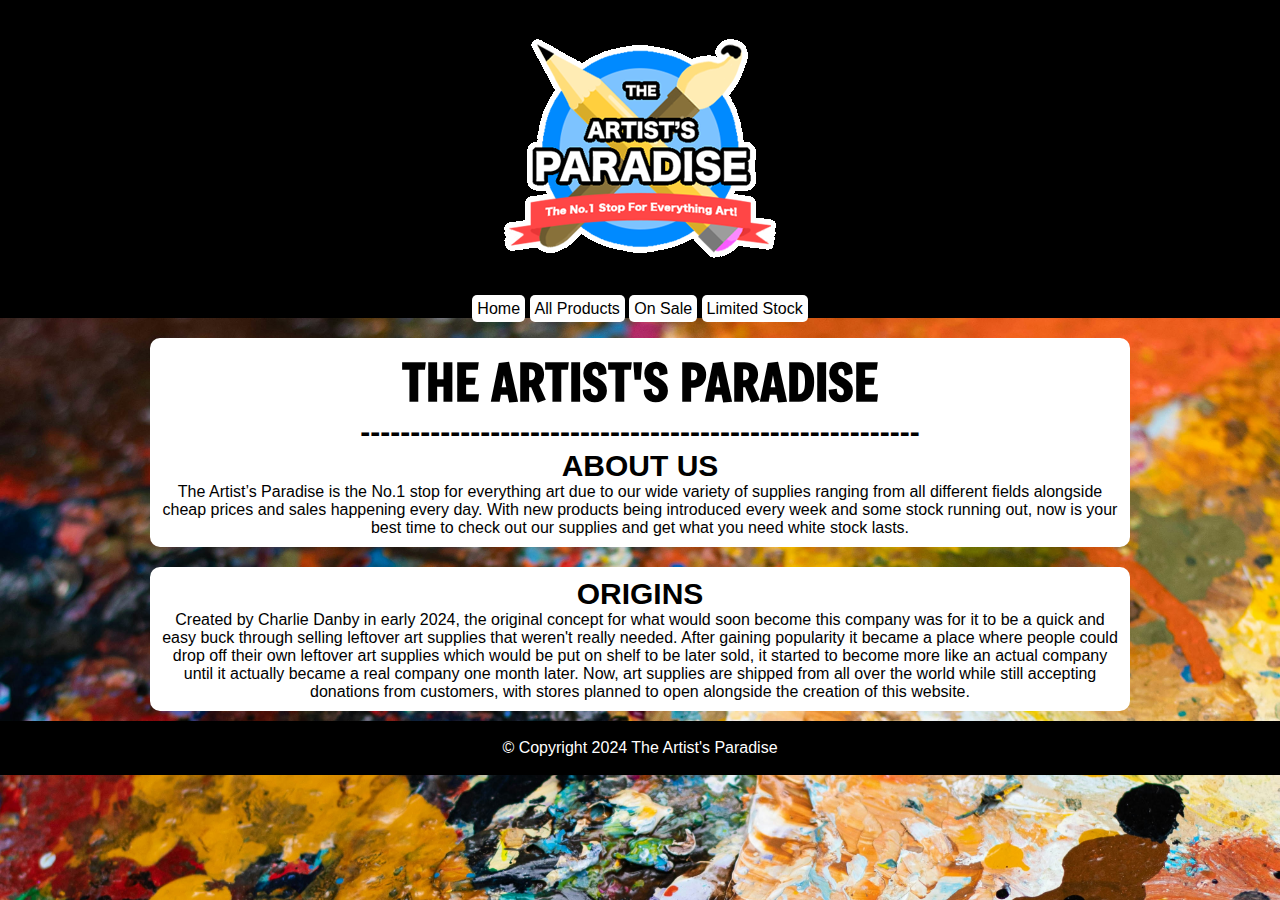
<file: index.html>
<!doctype html>
<html>
	<head>
		<title>The Artist's Paradise</title>
		<link href="style.css" rel="stylesheet" type="text/css">
		<meta name="viewport" content="width=device-width, intial-scale=1">
		<link rel="preconnect" href="https://fonts.googleapis.com">
		<link rel="preconnect" href="https://fonts.gstatic.com" crossorigin>
		<link href="https://fonts.googleapis.com/css2?family=Freeman&display=swap" rel="stylesheet">
	</head>
	
	<body>
		<header>
			<img src="VET.Logo.TheArtist'sParadise.WebsiteDesign.png" alt="Logo">
			<nav>
				<ul>
					<li>
						<a href="index.html">Home</a>
					</li>
					<li>
						<a href="AllProducts.html">All Products</a>
					</li>
					<li>
						<a href="OnSale.html">On Sale</a>
					</li>
					<li>
						<a href="LimitedStock.html">Limited Stock</a>
					</li>
				</ul>
			</nav>
		</header>
		
		<main>
			<article class="item">
				<!--main content goes here-->
				<h1>THE ARTIST'S PARADISE</h1>
				<h2>--------------------------------------------------------</h2>
				<h2>ABOUT US</h2>
				<p>The Artist’s Paradise is the No.1 stop for everything art due to our wide variety of supplies ranging from all different fields alongside cheap prices and sales happening every day. With new products being introduced every week and some stock running out, now is your best time to check out our supplies and get what you need white stock lasts. </p>
			</article>
			
			<article class="item">
				<h2>Origins</h2>
				<p>Created by Charlie Danby in early 2024, the original concept for what would soon become this  company was for it to be a quick and easy buck through selling leftover art supplies that weren't really needed. After gaining popularity it became a place where people could drop off their own leftover art supplies which would be put on shelf to be later sold, it started to become more like an actual company until it actually became a real company one month later. Now, art supplies are shipped from all over the world while still accepting donations from customers, with stores planned to open alongside the creation of this website.</p>
			</article>
			<!--main content ends here-->
		</main>
		<footer>
			<p>invisible text</p>
			<p class="Copyright">&copy; Copyright 2024 The Artist's Paradise</p>
			<p>invisible text</p>
		</footer>
	</body>
</html>
</file>
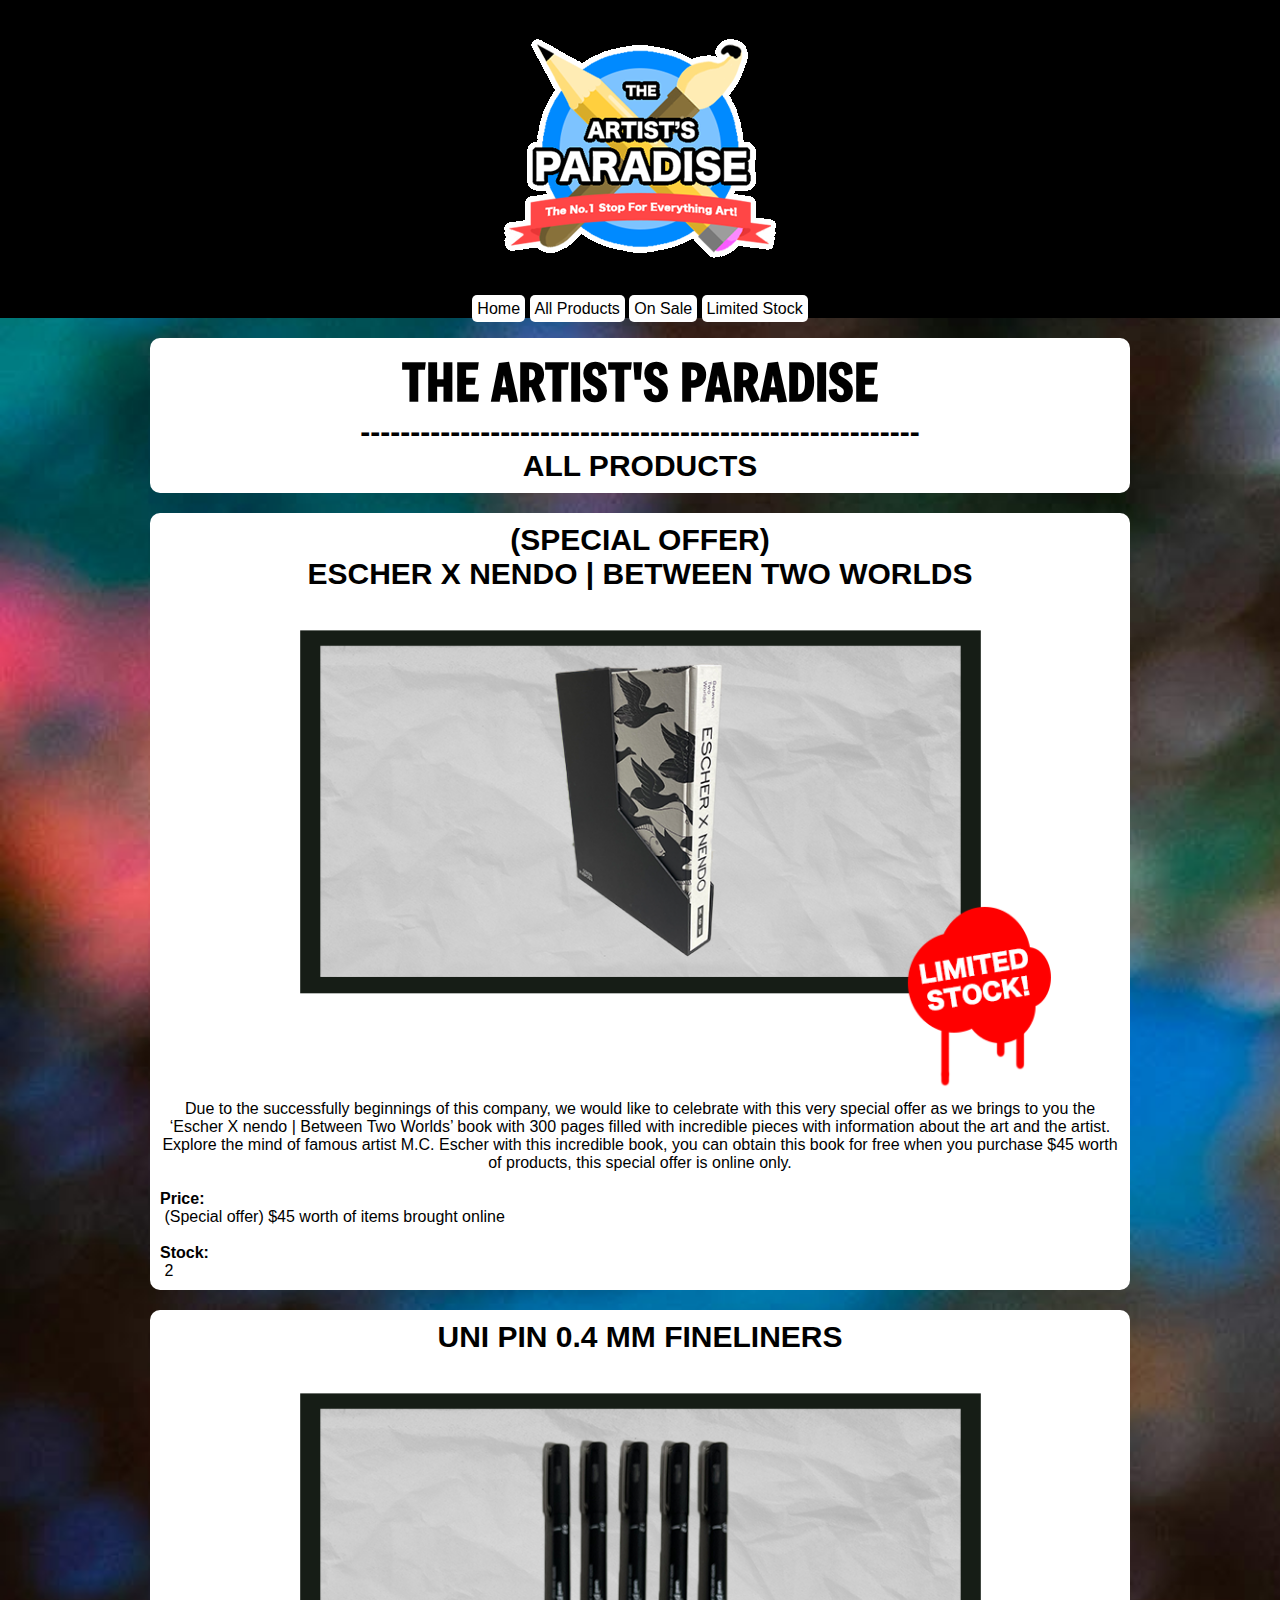
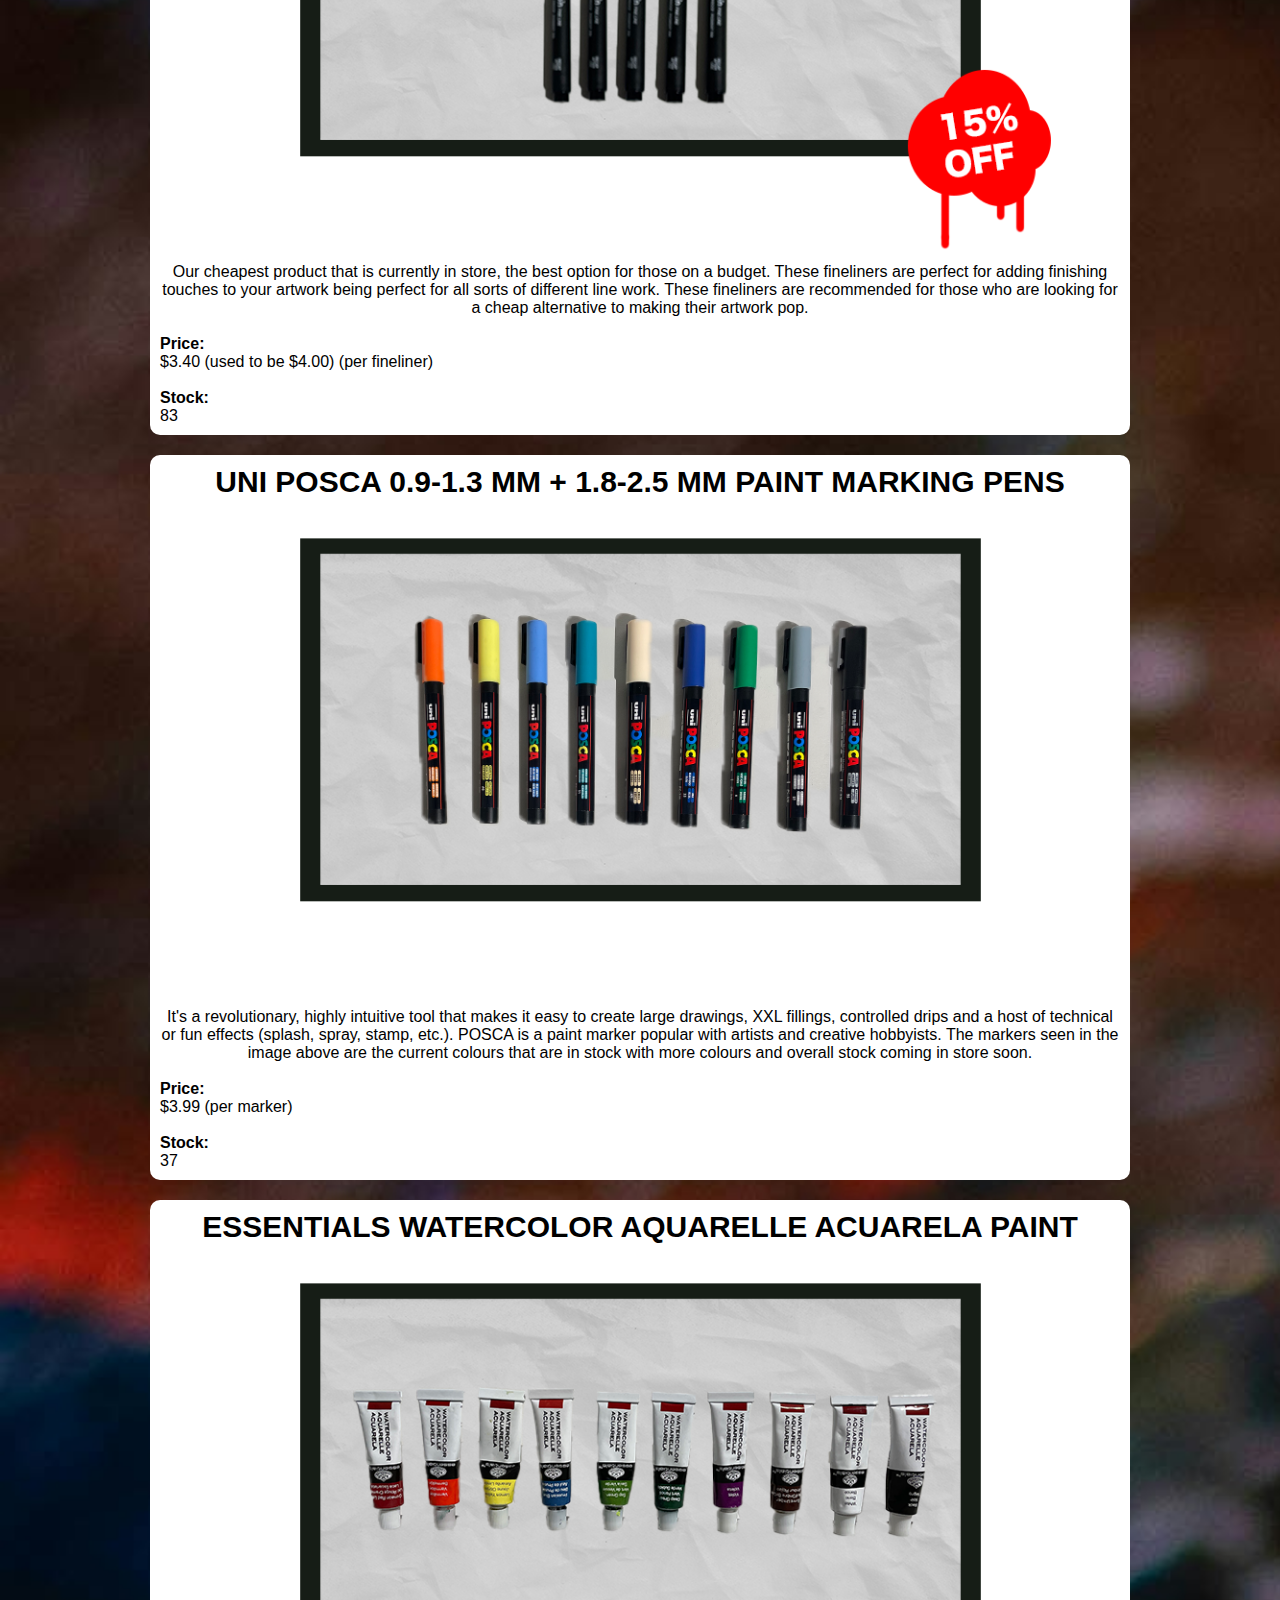
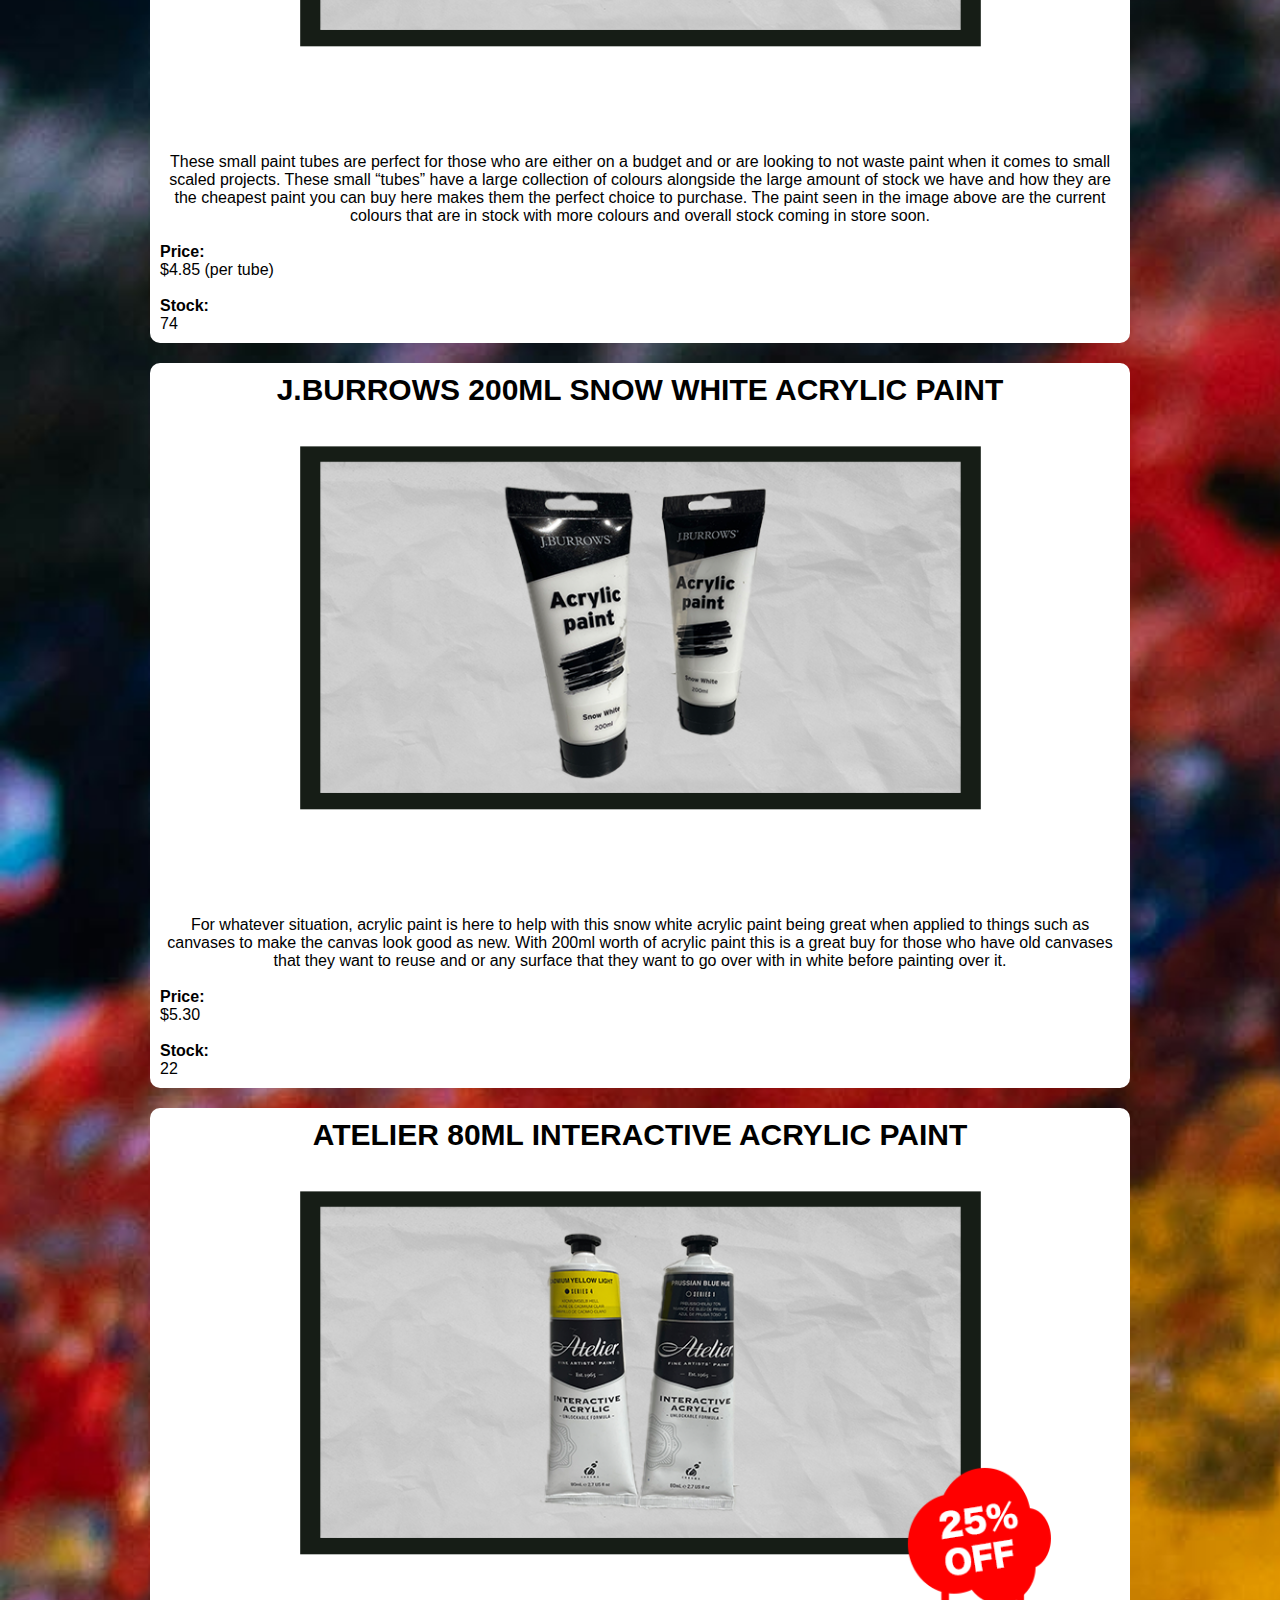
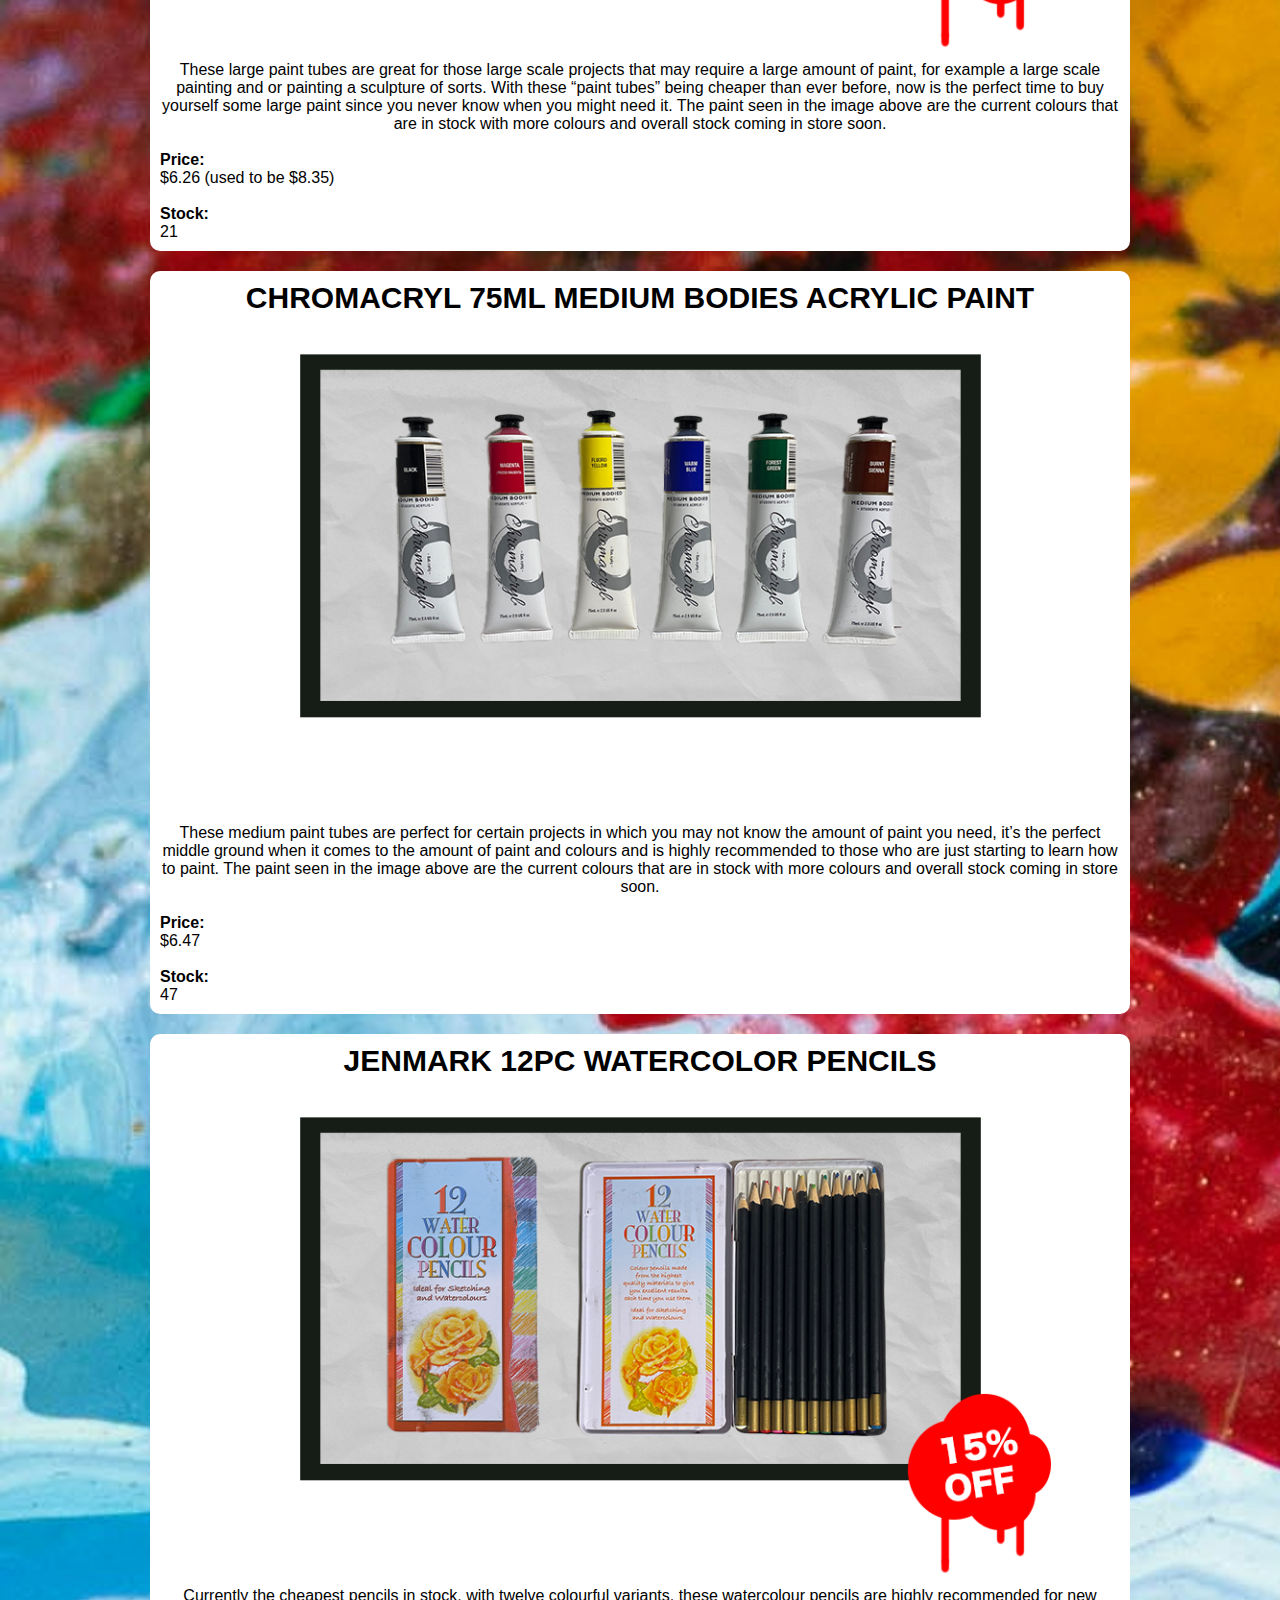
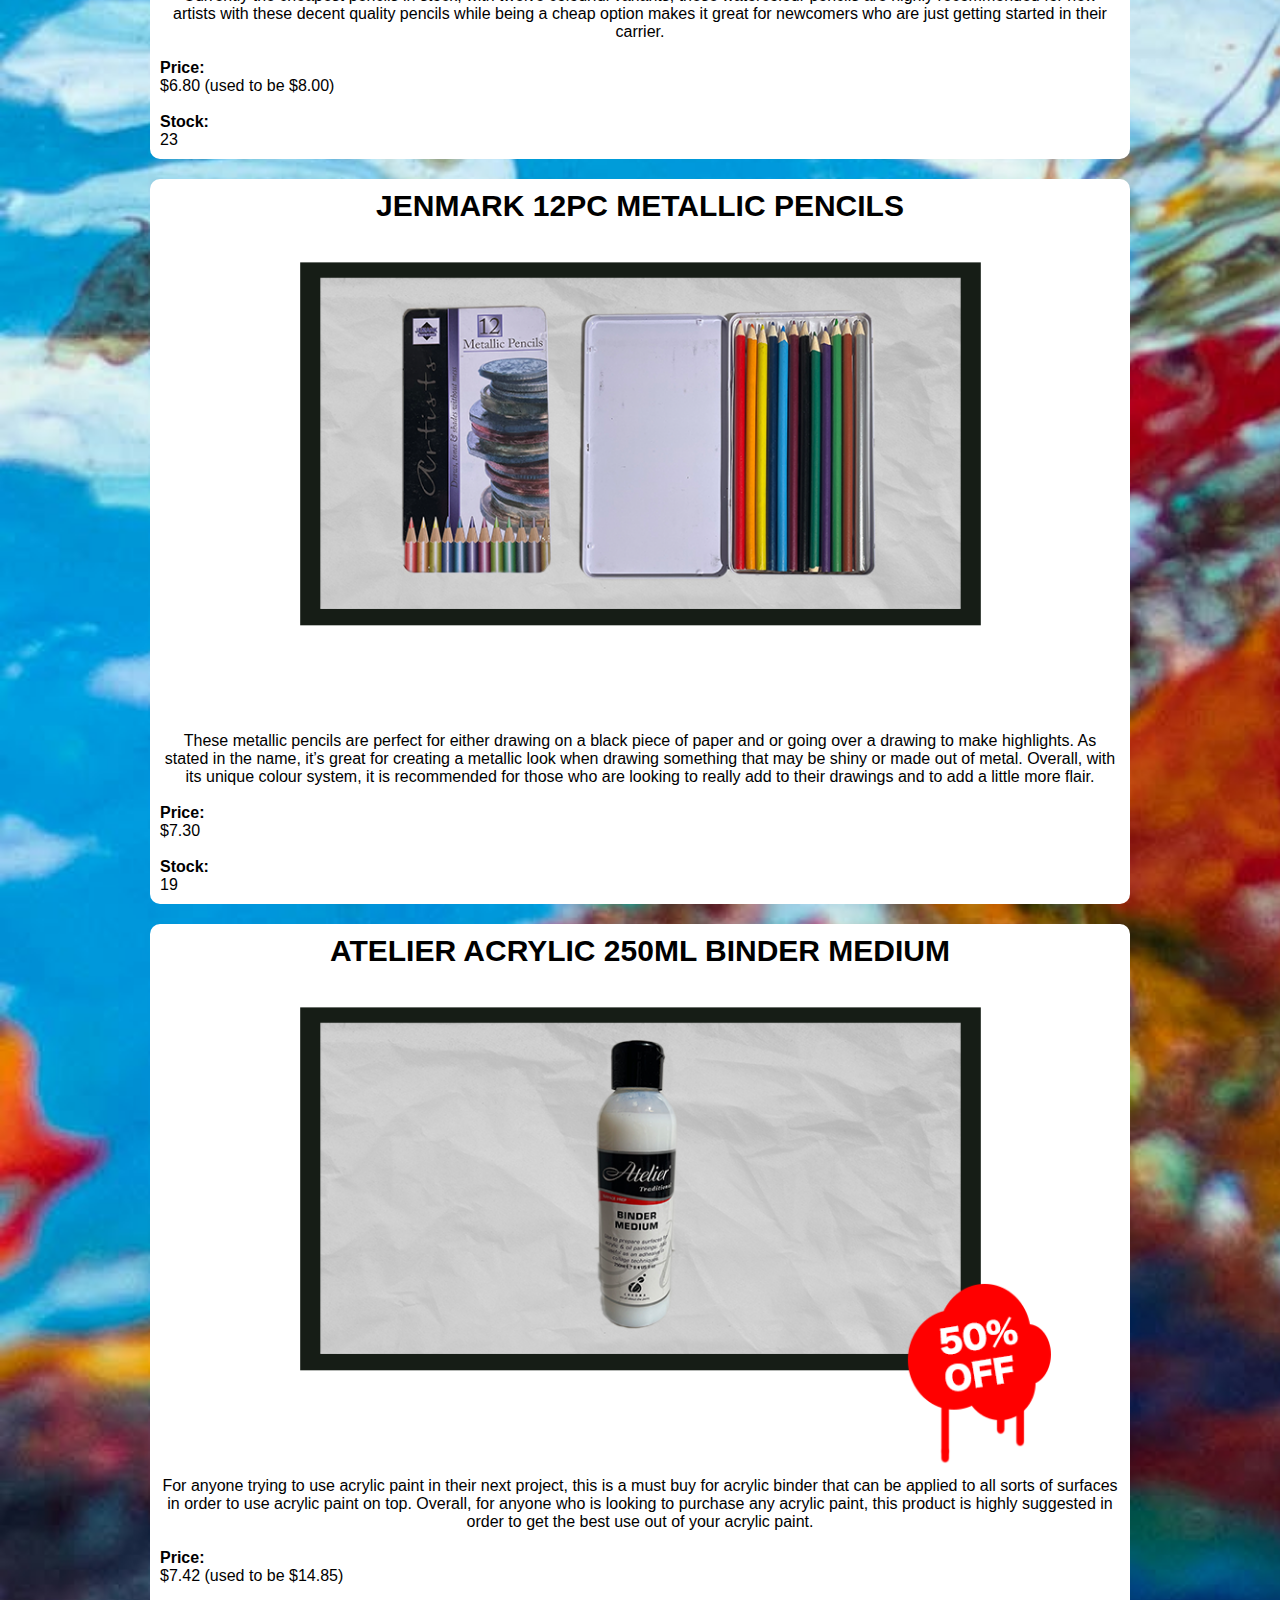
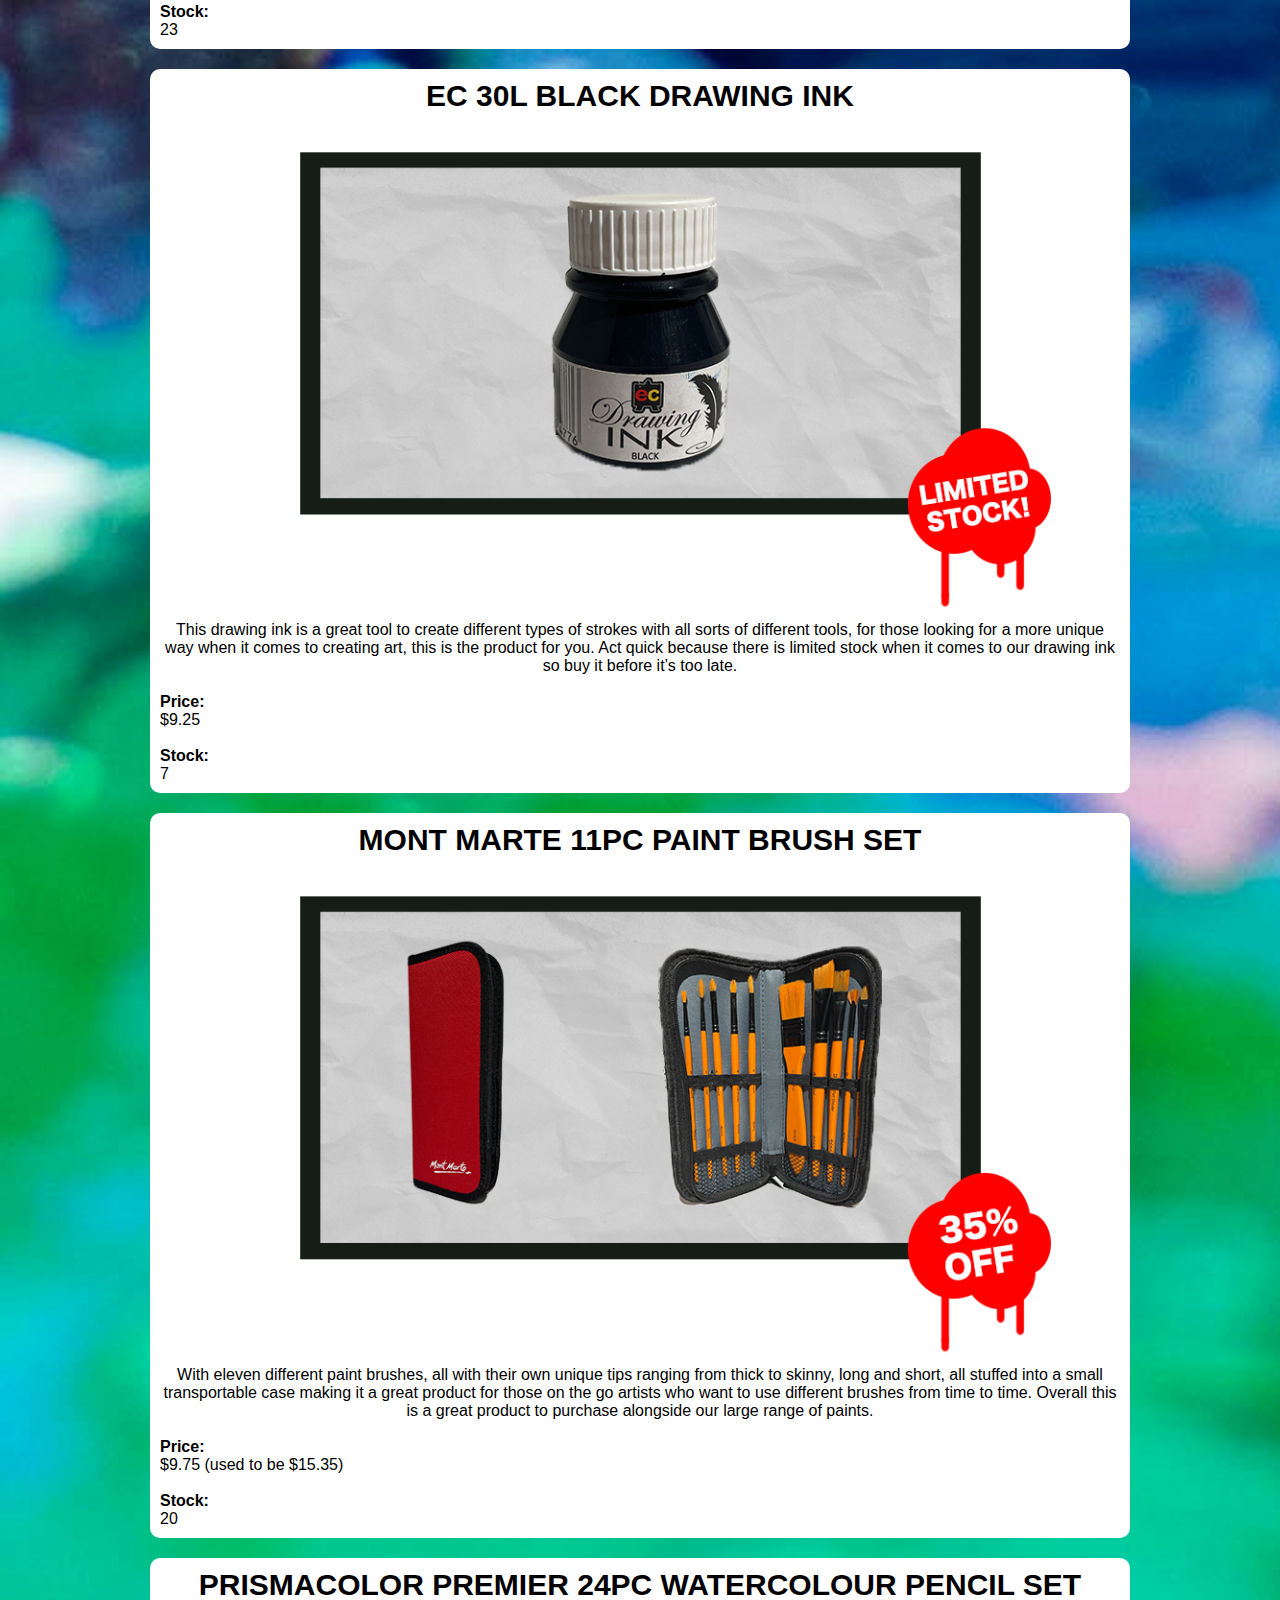
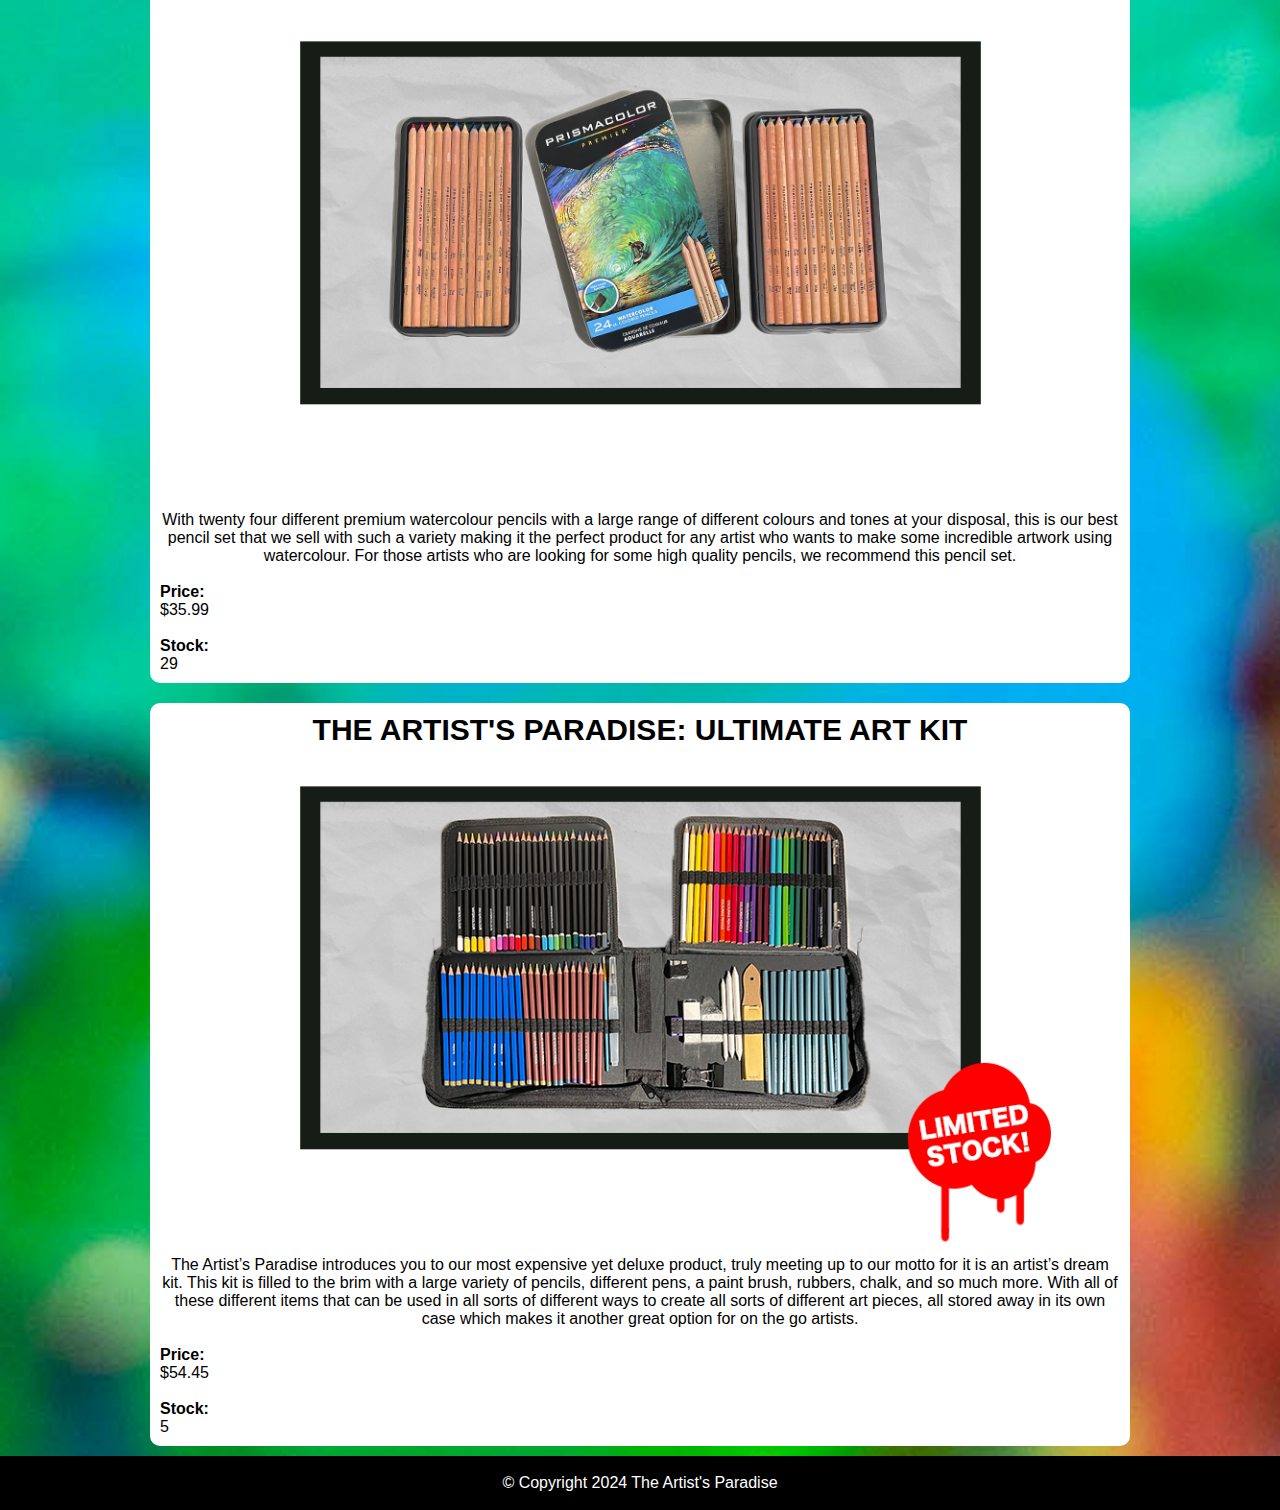
<file: AllProducts.html>
<!doctype html>
<html>
	<head>
		<title>The Artist's Paradise</title>
		<link href="style.css" rel="stylesheet" type="text/css">
		<meta name="viewport" content="width=device-width, intial-scale=1">
		<link rel="preconnect" href="https://fonts.googleapis.com">
		<link rel="preconnect" href="https://fonts.gstatic.com" crossorigin>
		<link href="https://fonts.googleapis.com/css2?family=Freeman&display=swap" rel="stylesheet">
	</head>
	
	<body>
		<header>
			<img src="VET.Logo.TheArtist'sParadise.WebsiteDesign.png" alt="Logo">
			<nav>
				<ul>
					<li>
						<a href="index.html">Home</a>
					</li>
					<li>
						<a href="AllProducts.html">All Products</a>
					</li>
					<li>
						<a href="OnSale.html">On Sale</a>
					</li>
					<li>
						<a href="LimitedStock.html">Limited Stock</a>
					</li>
				</ul>
			</nav>
		</header>
		
		<main>
			<article class="item">
				<!--main content goes here-->
				<h1>THE ARTIST'S PARADISE</h1>
				<h2>--------------------------------------------------------</h2>
			  <h2>ALL PRODUCTS</h2>
            </article>
	
		  <article class="item">
			<h2>(SPECIAL OFFER)</h2>
			<h2>ESCHER X NENDO | BETWEEN TWO WORLDS</h2>
			<img src="EscherArtBook.png" alt="Escher X nendo - Between Two Worlds">
			<p>Due to the successfully beginnings of this company, we would like to celebrate with this very special offer as we brings to you the ‘Escher X nendo | Between Two Worlds’ book with 300 pages filled with incredible pieces with information about the art and the artist. Explore the mind of famous artist M.C. Escher with this incredible book, you can obtain this book for free when you purchase $45 worth of products, this special offer is online only.</p>
			<p>&nbsp;</p>
			<h3 class="LeftText">Price:</h3>
<p class="LeftText">&nbsp;(Special offer) $45 worth of items brought online</p>
			 <p class="Copyright">invisible text</p>
		    <h3 class="LeftText">Stock:</h3>
<p class="LeftText">&nbsp;2</p>
          </article>
			
			<article class="item">
			<h2>UNI PIN 0.4 MM FINELINERS</h2>
			<img src="FineLiners.png" alt="Uni Pin 0.4 mm Fineliners">
			<p>Our cheapest product that is currently in store, the best option for those on a budget. These fineliners are perfect for adding finishing touches to your artwork being perfect for all sorts of different line work. These fineliners are recommended for those who are looking for a cheap alternative to making their artwork pop.</p>
			<p class="Copyright">invisible text</p>
			<h3>Price:</h3>
			<p class="LeftText">$3.40 (used to be $4.00) (per fineliner)</p>
			<p class="Copyright">invisible text</p>
			<h3>Stock:</h3>
			<p class="LeftText">83</p>
			</article>
			
			<article class="item">
			<h2>UNI POSCA 0.9-1.3 mm + 1.8-2.5 mm PAINT MARKING PENS</h2>
			<img src="PoscaMarkers.png" alt="Uni Posca 0.9-1.3 mm + 1.8-2.5 mm Paint Marking Pens">
			<p>It's a revolutionary, highly intuitive tool that makes it easy to create large drawings, XXL fillings, controlled drips and a host of technical or fun effects (splash, spray, stamp, etc.). POSCA is a paint marker popular with artists and creative hobbyists. The markers seen in the image above are the current colours that are in stock with more colours and overall stock coming in store soon.</p>
			<p class="Copyright">invisible text</p>
			<h3>Price:</h3>
			<p class="LeftText">$3.99 (per marker)</p>
			<p class="Copyright">invisible text</p>
			<h3>Stock:</h3>
			<p class="LeftText">37</p>
			</article>
			
	<article class="item">
			<h2>ESSENTIALS WATERCOLOR AQUARELLE ACUARELA PAINT</h2>
			<img src="SmallPaintSet.png" alt="Essentials Watercolor Aquarelle Acuarela Paint">
			<p>These small paint tubes are perfect for those who are either on a budget and or are looking to not waste paint when it comes to small scaled projects. These small “tubes” have a large collection of colours alongside the large amount of stock we have and how they are the cheapest paint you can buy here makes them the perfect choice to purchase. The paint seen in the image above are the current colours that are in stock with more colours and overall stock coming in store soon.</p>
			<p class="Copyright">invisible text</p>
			<h3>Price:</h3>
			<p class="LeftText">$4.85 (per tube)</p>
			<p class="Copyright">invisible text</p>
			<h3>Stock:</h3>
			<p class="LeftText">74</p>
			</article>
			
			<article class="item">
			<h2>J.BURROWS 200ML SNOW WHITE ACRYLIC PAINT</h2>
			<img src="WhiteAcrylicPaint.png" alt="J.Burrows 200ml Snow White Acrylic Paint">
			<p>For whatever situation, acrylic paint is here to help with this snow white acrylic paint being great when applied to things such as canvases to make the canvas look good as new. With 200ml worth of acrylic paint this is a great buy for those who have old canvases that they want to reuse and or any surface that they want to go over with in white before painting over it.</p>
			<p class="Copyright">invisible text</p>
			<h3>Price:</h3>
			<p class="LeftText">$5.30</p>
<p class="Copyright">invisible text</p>
			<h3>Stock:</h3>
			<p class="LeftText">22</p>
			</article>
			
			<article class="item">
			<h2>ATELIER 80ML INTERACTIVE ACRYLIC PAINT</h2>
			<img src="LargePaintSet.png" alt="Atelier 80mL Interactive Acrylic Paint">
			<p>These large paint tubes are great for those large scale projects that may require a large amount of paint, for example a large scale painting and or painting a sculpture of sorts. With these “paint tubes” being cheaper than ever before, now is the perfect time to buy yourself some large paint since you never know when you might need it. The paint seen in the image above are the current colours that are in stock with more colours and overall stock coming in store soon.</p>
			<p class="Copyright">invisible text</p>
			<h3>Price:</h3>
			<p class="LeftText">$6.26 (used to be $8.35)</p>
			<p class="Copyright">invisible text</p>
			<h3>Stock:</h3>
			<p class="LeftText">21</p>
			</article>
			
			<article class="item">
			<h2>CHROMACRYL 75ML MEDIUM BODIES ACRYLIC PAINT</h2>
			<img src="MediumPaintSet.png" alt="Chromacryl 75mL Medium Bodies Acrylic Paint">
			<p>These medium paint tubes are perfect for certain projects in which you may not know the amount of paint you need, it’s the perfect middle ground when it comes to the amount of paint and colours and is highly recommended to those who are just starting to learn how to paint. The paint seen in the image above are the current colours that are in stock with more colours and overall stock coming in store soon.</p>
			<p class="Copyright">invisible text</p>
			<h3>Price:</h3>
			<p class="LeftText">$6.47</p>
			<p class="Copyright">invisible text</p>
			<h3>Stock:</h3>
			<p class="LeftText">47</p>
			</article>
			
			<article class="item">
			<h2>JENMARK 12PC WATERCOLOR PENCILS</h2>
			<img src="12WaterColourPencilSet.png" alt="Jenmark 12pc Watercolor Pencils">
			<p>Currently the cheapest pencils in stock, with twelve colourful variants, these watercolour pencils are highly recommended for new artists with these decent quality pencils while being a cheap option makes it great for newcomers who are just getting started in their carrier. </p>
			<p class="Copyright">invisible text</p>
			<h3>Price:</h3>
			<p class="LeftText">$6.80 (used to be $8.00)</p>
			<p class="Copyright">invisible text</p>
			<h3>Stock:</h3>
			<p class="LeftText">23</p>
			</article>
			
			<article class="item">
			<h2>JENMARK 12PC METALLIC PENCILS</h2>
			<img src="MetallicPencilSet.png" alt="Jenmark 12pc Metallic Pencils">
			<p>These metallic pencils are perfect for either drawing on a black piece of paper and or going over a drawing to make highlights. As stated in the name, it’s great for creating a metallic look when drawing something that may be shiny or made out of metal. Overall, with its unique colour system, it is recommended for those who are looking to really add to their drawings and to add a little more flair.</p>
			<p class="Copyright">invisible text</p>
			<h3>Price:</h3>
			<p class="LeftText">$7.30</p>
			<p class="Copyright">invisible text</p>
			<h3>Stock:</h3>
			<p class="LeftText">19</p>
			</article>
			
			<article class="item">
			<h2>Atelier ACRYLIC 250ML BINDER MEDIUM</h2>
			<img src="BinderMedium.png" alt="Atelier Traditional 250ml Binder Medium">
			<p>For anyone trying to use acrylic paint in their next project, this is a must buy for acrylic binder that can be applied to all sorts of surfaces in order to use acrylic paint on top. Overall, for anyone who is looking to purchase any acrylic paint, this product is highly suggested in order to get the best use out of your acrylic paint.</p>
			<p class="Copyright">invisible text</p>
			<h3>Price:</h3>
			<p class="LeftText">$7.42 (used to be $14.85)</p>
			<p class="Copyright">invisible text</p>
			<h3>Stock:</h3>
			<p class="LeftText">23</p>
			</article>

		  <article class="item">
			<h2>EC 30L BLACK DRAWING INK</h2>
			<img src="DrawingInk.png" alt="EC 30l Black Drawing Ink">
			<p>This drawing ink is a great tool to create different types of strokes with all sorts of different tools, for those looking for a more unique way when it comes to creating art, this is the product for you. Act quick because there is limited stock when it comes to our drawing ink so buy it before it’s too late.</p>
			<p class="Copyright">invisible text</p>
			<h3>Price:</h3>
			<p class="LeftText">$9.25</p>
			<p class="Copyright">invisible text</p>
			<h3>Stock:</h3>
			<p class="LeftText">7</p>
			</article>
			
			<article class="item">
			<h2>MONT MARTE 11PC PAINT BRUSH SET</h2>
			<img src="PaintBrushSet.png" alt="Mont Marte 11pc Paint Brush Set">
			<p>With eleven different paint brushes, all with their own unique tips ranging from thick to skinny, long and short, all stuffed into a small transportable case making it a great product for those on the go artists who want to use different brushes from time to time. Overall this is a great product to purchase alongside our large range of paints.</p>
			<p class="Copyright">invisible text</p>
			<h3>Price:</h3>
			<p class="LeftText">$9.75 (used to be $15.35)</p>
			<p class="Copyright">invisible text</p>
			<h3>Stock:</h3>
			<p class="LeftText">20</p>
			</article>
			
			<article class="item">
			<h2>PRISMACOLOR PREMIER 24PC WATERCOLOUR PENCIL SET</h2>
			<img src="PrismacolorPencilSet.png" alt="Prismacolor Premier 24pc Watercolour Pencil Set">
			<p>With twenty four different premium watercolour pencils with a large range of different colours and tones at your disposal, this is our best pencil set that we sell with such a variety making it the perfect product for any artist who wants to make some incredible artwork using watercolour. For those artists who are looking for some high quality pencils, we recommend this pencil set.</p>
			<p class="Copyright">invisible text</p>
			<h3>Price:</h3>
			<p class="LeftText">$35.99</p>
			<p class="Copyright">invisible text</p>
			<h3>Stock:</h3>
			<p class="LeftText">29</p>
			</article>
			
			<article class="item">
			<h2>THE ARTIST'S PARADISE: ULTIMATE ART KIT</h2>
			<img src="UltraArtKit.png" alt="The Artist's Paradise: Ultimate Art Kit">
			<p>The Artist’s Paradise introduces you to our most expensive yet deluxe product, truly meeting up to our motto for it is an artist’s dream kit. This kit is filled to the brim with a large variety of pencils, different pens, a paint brush, rubbers, chalk, and so much more. With all of these different items that can be used in all sorts of different ways to create all sorts of different art pieces, all stored away in its own case which makes it another great option for on the go artists.</p>
			<p class="Copyright">invisible text</p>
			<h3>Price:</h3>
			<p class="LeftText">$54.45</p>
			<p class="Copyright">invisible text</p>
			<h3>Stock:</h3>
			<p class="LeftText">5</p>
			</article>
			<!--main content ends here-->
		</main>
		<p class="Copyright"> </p>
		<footer>
		  <p>invisible text</p>
			<p class="Copyright">&copy; Copyright 2024 The Artist's Paradise</p>
	<p>invisible text</p>
	</footer>
	</body>
</html>
</file>
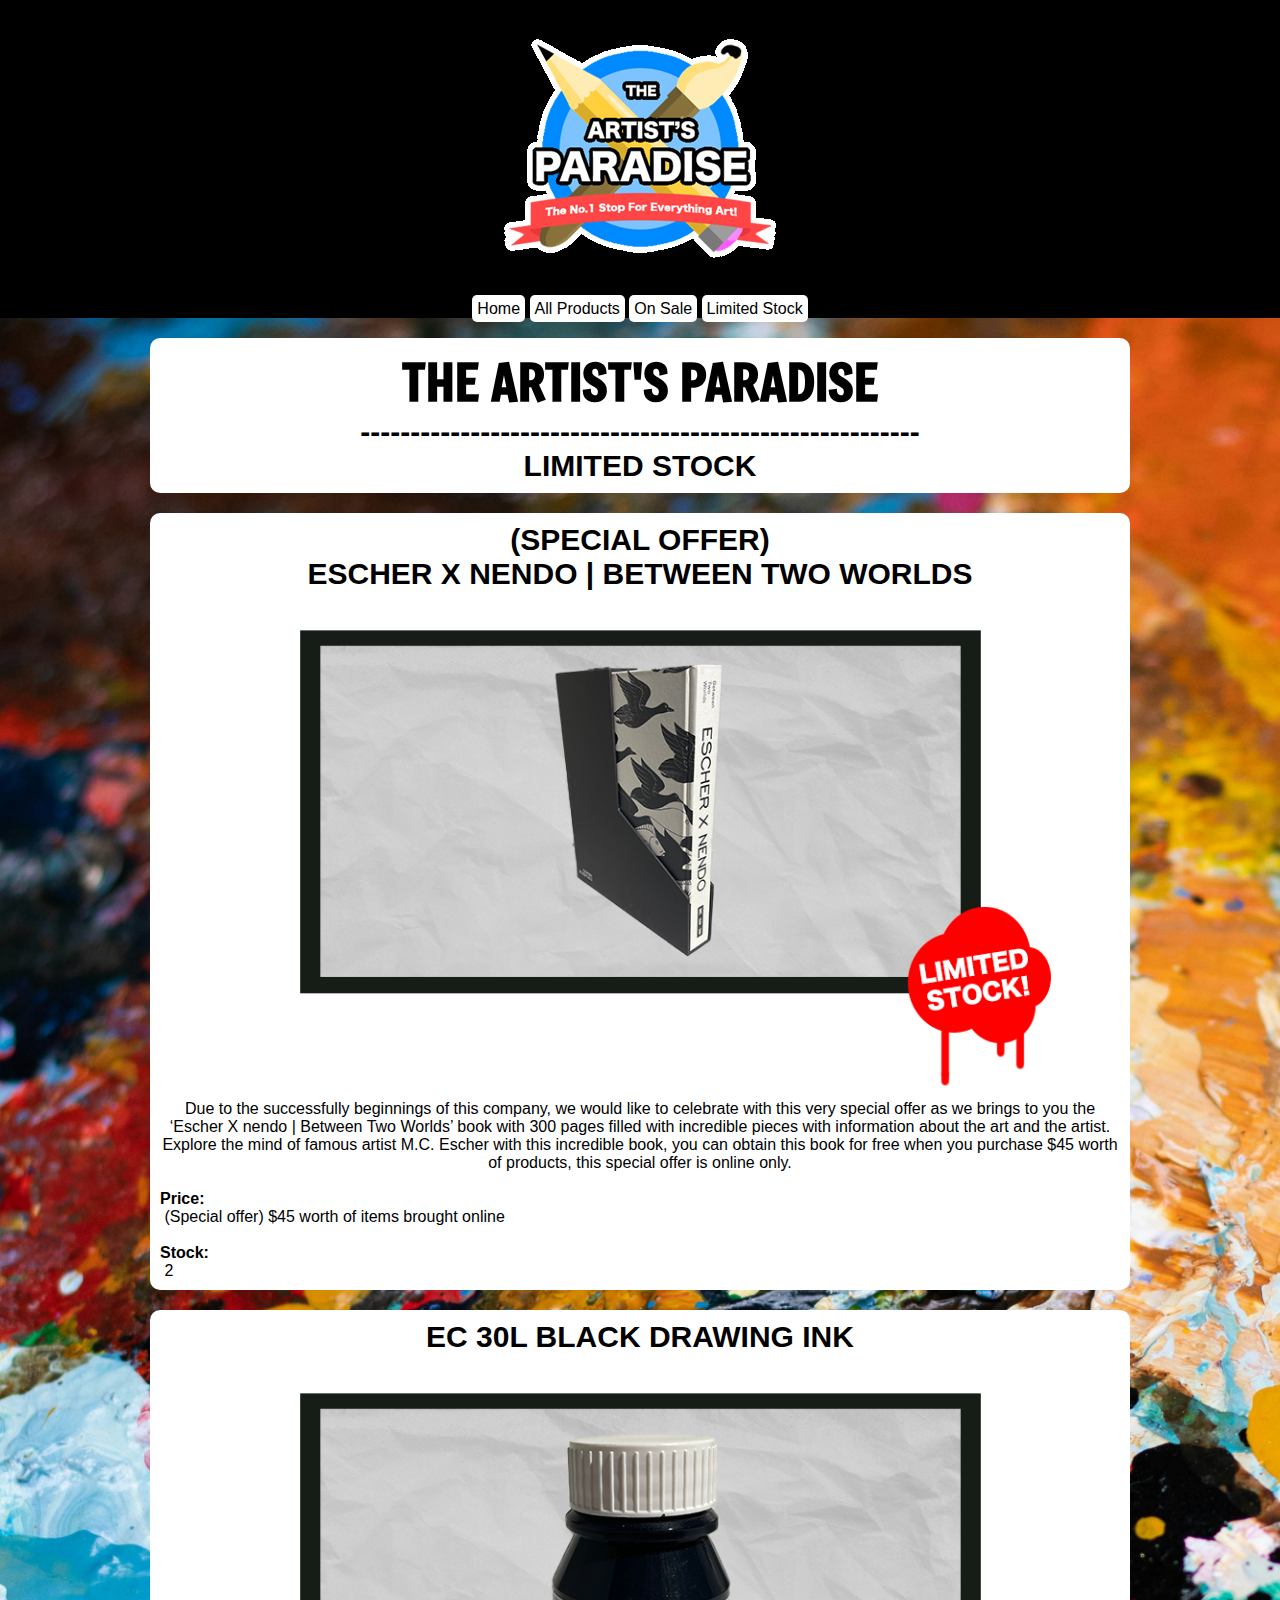
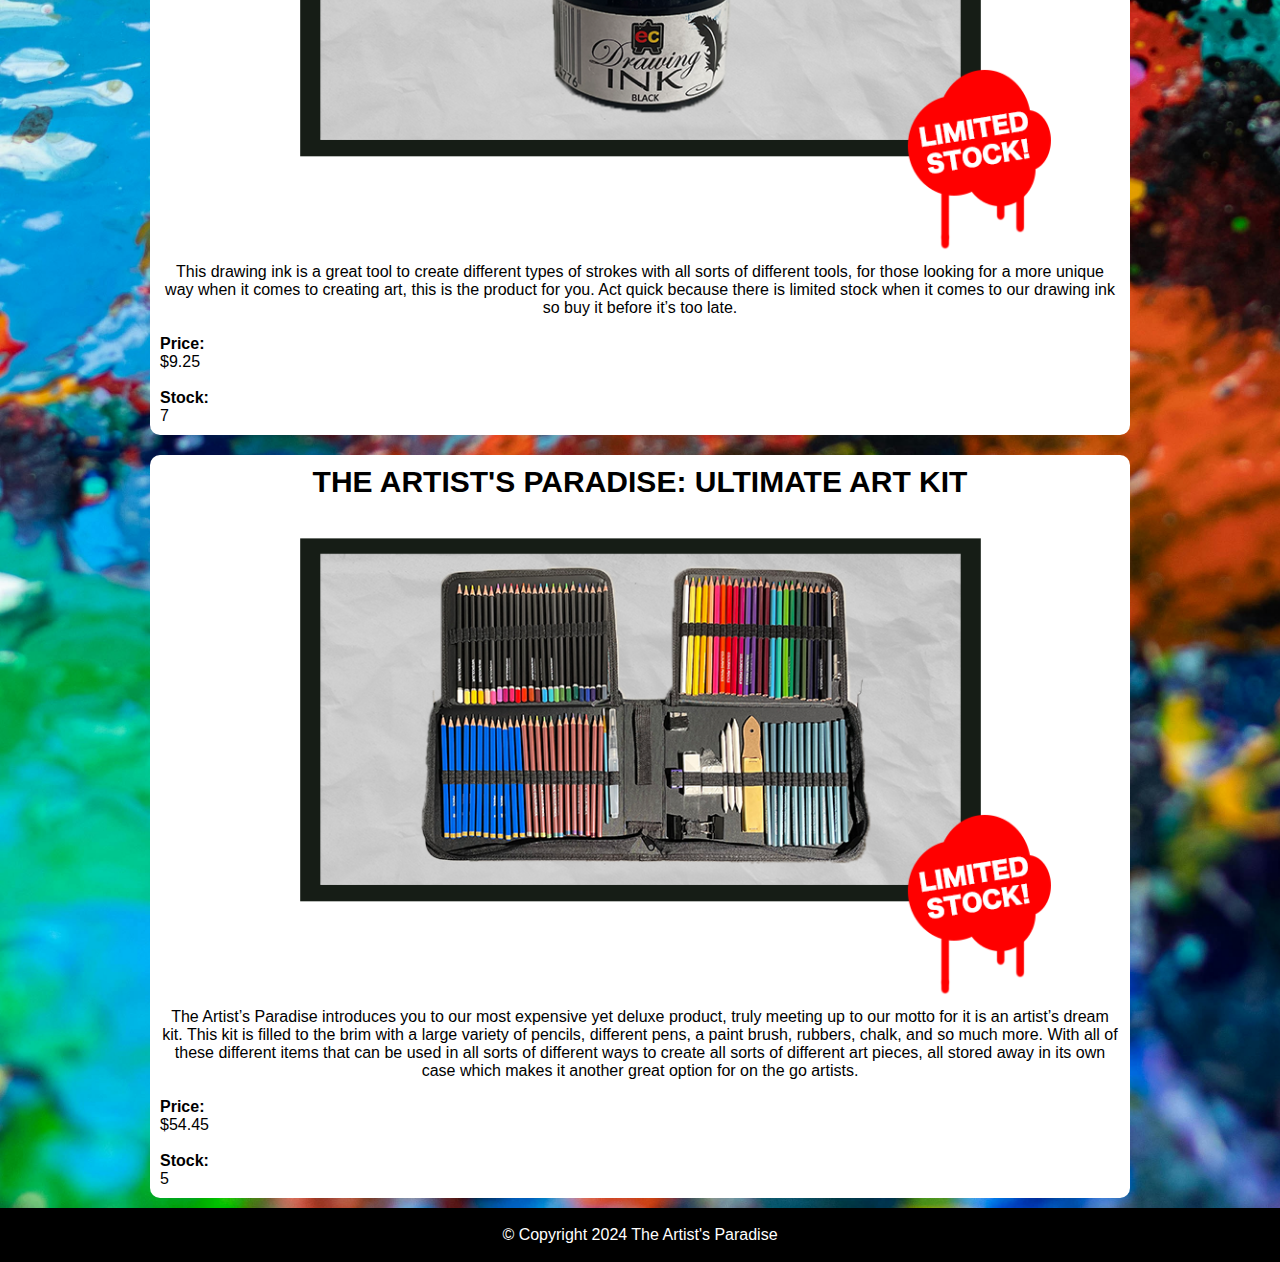
<file: LimitedStock.html>
<!doctype html>
<html>
	<head>
		<title>The Artist's Paradise</title>
		<link href="style.css" rel="stylesheet" type="text/css">
		<meta name="viewport" content="width=device-width, intial-scale=1">
		<link rel="preconnect" href="https://fonts.googleapis.com">
		<link rel="preconnect" href="https://fonts.gstatic.com" crossorigin>
		<link href="https://fonts.googleapis.com/css2?family=Freeman&display=swap" rel="stylesheet">
	</head>
	
	<body>
		<header>
			<img src="VET.Logo.TheArtist'sParadise.WebsiteDesign.png" alt="Logo">
			<nav>
				<ul>
					<li>
						<a href="index.html">Home</a>
					</li>
					<li>
						<a href="AllProducts.html">All Products</a>
					</li>
					<li>
						<a href="OnSale.html">On Sale</a>
					</li>
					<li>
						<a href="LimitedStock.html">Limited Stock</a>
					</li>
				</ul>
			</nav>
		</header>
		
		<main>
			<article class="item">
				<!--main content goes here-->
				<h1>THE ARTIST'S PARADISE</h1>
				<h2>--------------------------------------------------------</h2>
			  <h2>LIMITED STOCK</h2>
            </article>
	
		  <article class="item">
			<h2>(SPECIAL OFFER)</h2>
			<h2>ESCHER X NENDO | BETWEEN TWO WORLDS</h2>
			<img src="EscherArtBook.png" alt="Escher X nendo - Between Two Worlds">
			<p>Due to the successfully beginnings of this company, we would like to celebrate with this very special offer as we brings to you the ‘Escher X nendo | Between Two Worlds’ book with 300 pages filled with incredible pieces with information about the art and the artist. Explore the mind of famous artist M.C. Escher with this incredible book, you can obtain this book for free when you purchase $45 worth of products, this special offer is online only.</p>
			<p>&nbsp;</p>
			<h3 class="LeftText">Price:</h3>
<p class="LeftText">&nbsp;(Special offer) $45 worth of items brought online</p>
			 <p class="Copyright">invisible text</p>
		    <h3 class="LeftText">Stock:</h3>
<p class="LeftText">&nbsp;2</p>
          </article>
			
		  <article class="item">
			<h2>EC 30L BLACK DRAWING INK</h2>
			<img src="DrawingInk.png" alt="EC 30l Black Drawing Ink">
			<p>This drawing ink is a great tool to create different types of strokes with all sorts of different tools, for those looking for a more unique way when it comes to creating art, this is the product for you. Act quick because there is limited stock when it comes to our drawing ink so buy it before it’s too late.</p>
			<p class="Copyright">invisible text</p>
			<h3>Price:</h3>
			<p class="LeftText">$9.25</p>
			<p class="Copyright">invisible text</p>
			<h3>Stock:</h3>
			<p class="LeftText">7</p>
			</article>
			
			<article class="item">
			<h2>THE ARTIST'S PARADISE: ULTIMATE ART KIT</h2>
			<img src="UltraArtKit.png" alt="The Artist's Paradise: Ultimate Art Kit">
			<p>The Artist’s Paradise introduces you to our most expensive yet deluxe product, truly meeting up to our motto for it is an artist’s dream kit. This kit is filled to the brim with a large variety of pencils, different pens, a paint brush, rubbers, chalk, and so much more. With all of these different items that can be used in all sorts of different ways to create all sorts of different art pieces, all stored away in its own case which makes it another great option for on the go artists.</p>
			<p class="Copyright">invisible text</p>
			<h3>Price:</h3>
			<p class="LeftText">$54.45</p>
			<p class="Copyright">invisible text</p>
			<h3>Stock:</h3>
			<p class="LeftText">5</p>
			</article>
			<!--main content ends here-->
		</main>
		<p class="Copyright"> </p>
		<footer>
		  <p>invisible text</p>
			<p class="Copyright">&copy; Copyright 2024 The Artist's Paradise</p>
	<p>invisible text</p>
	</footer>
	</body>
</html>
</file>
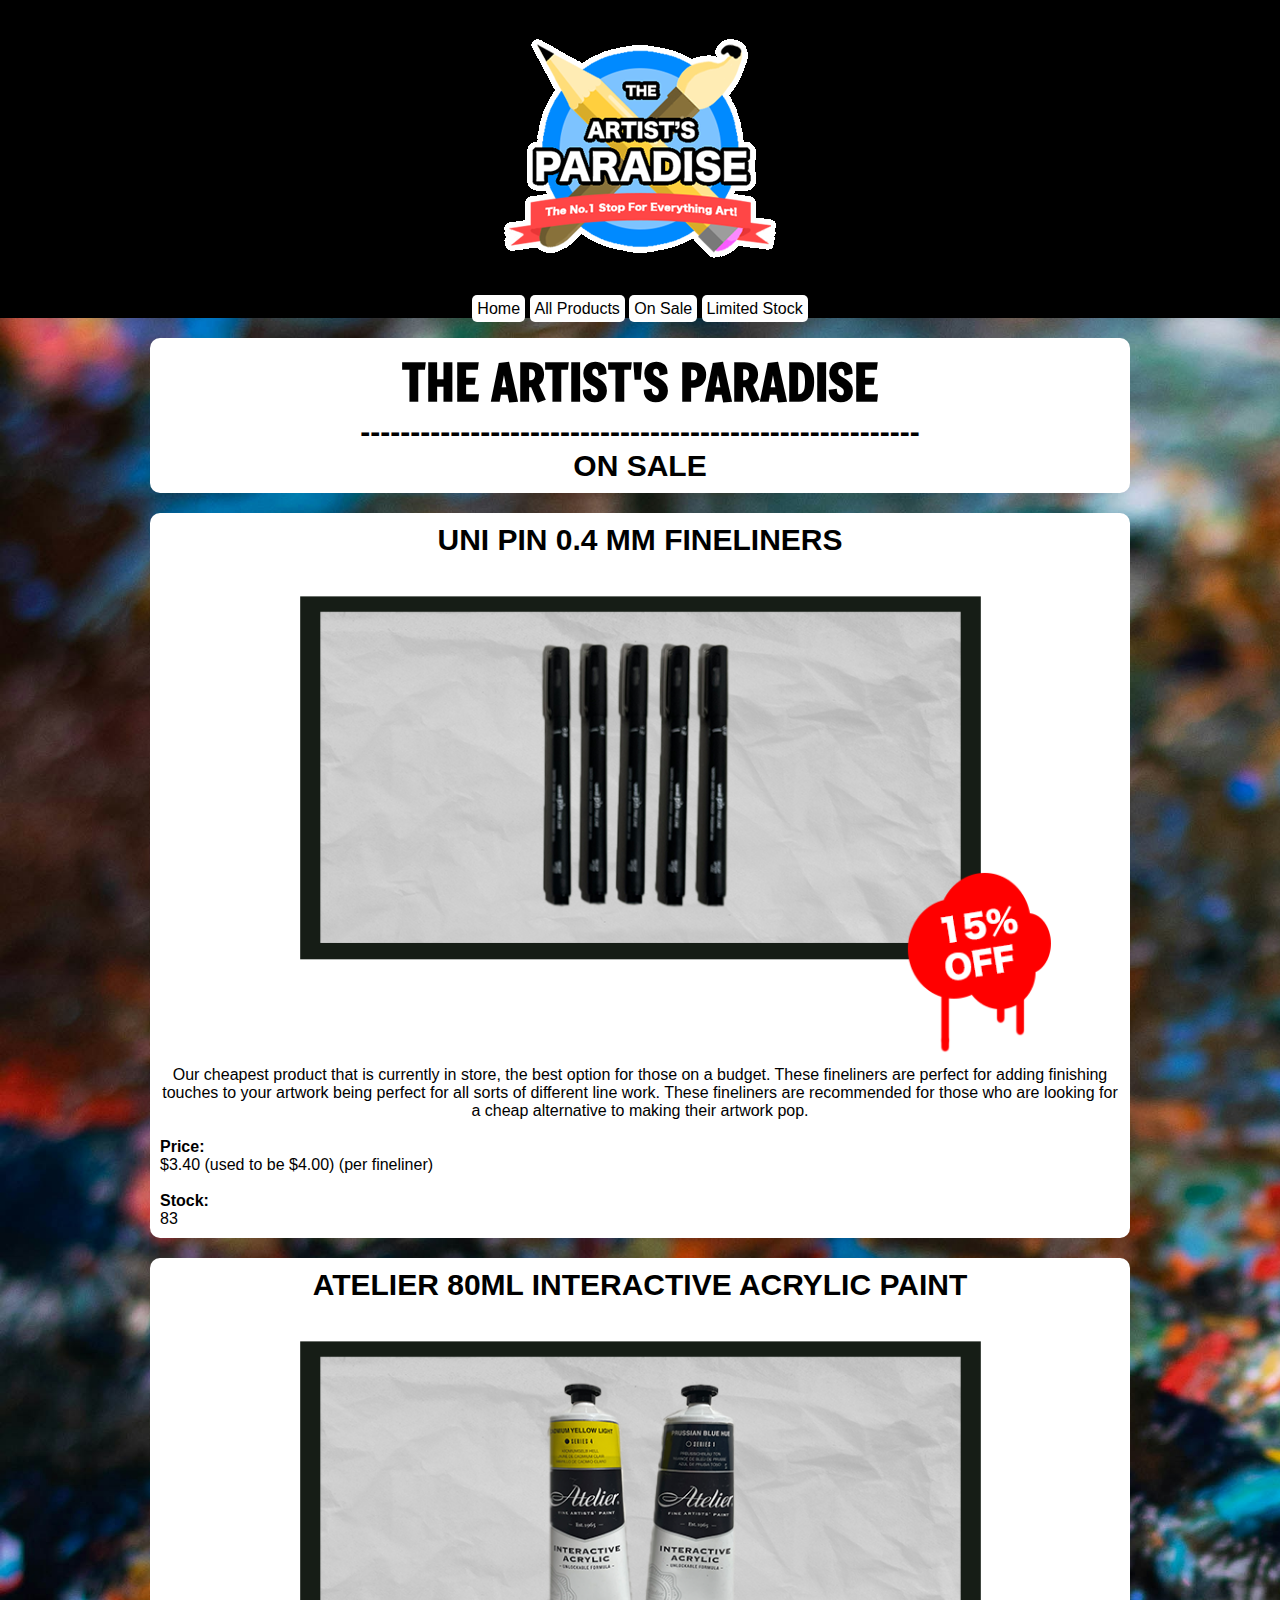
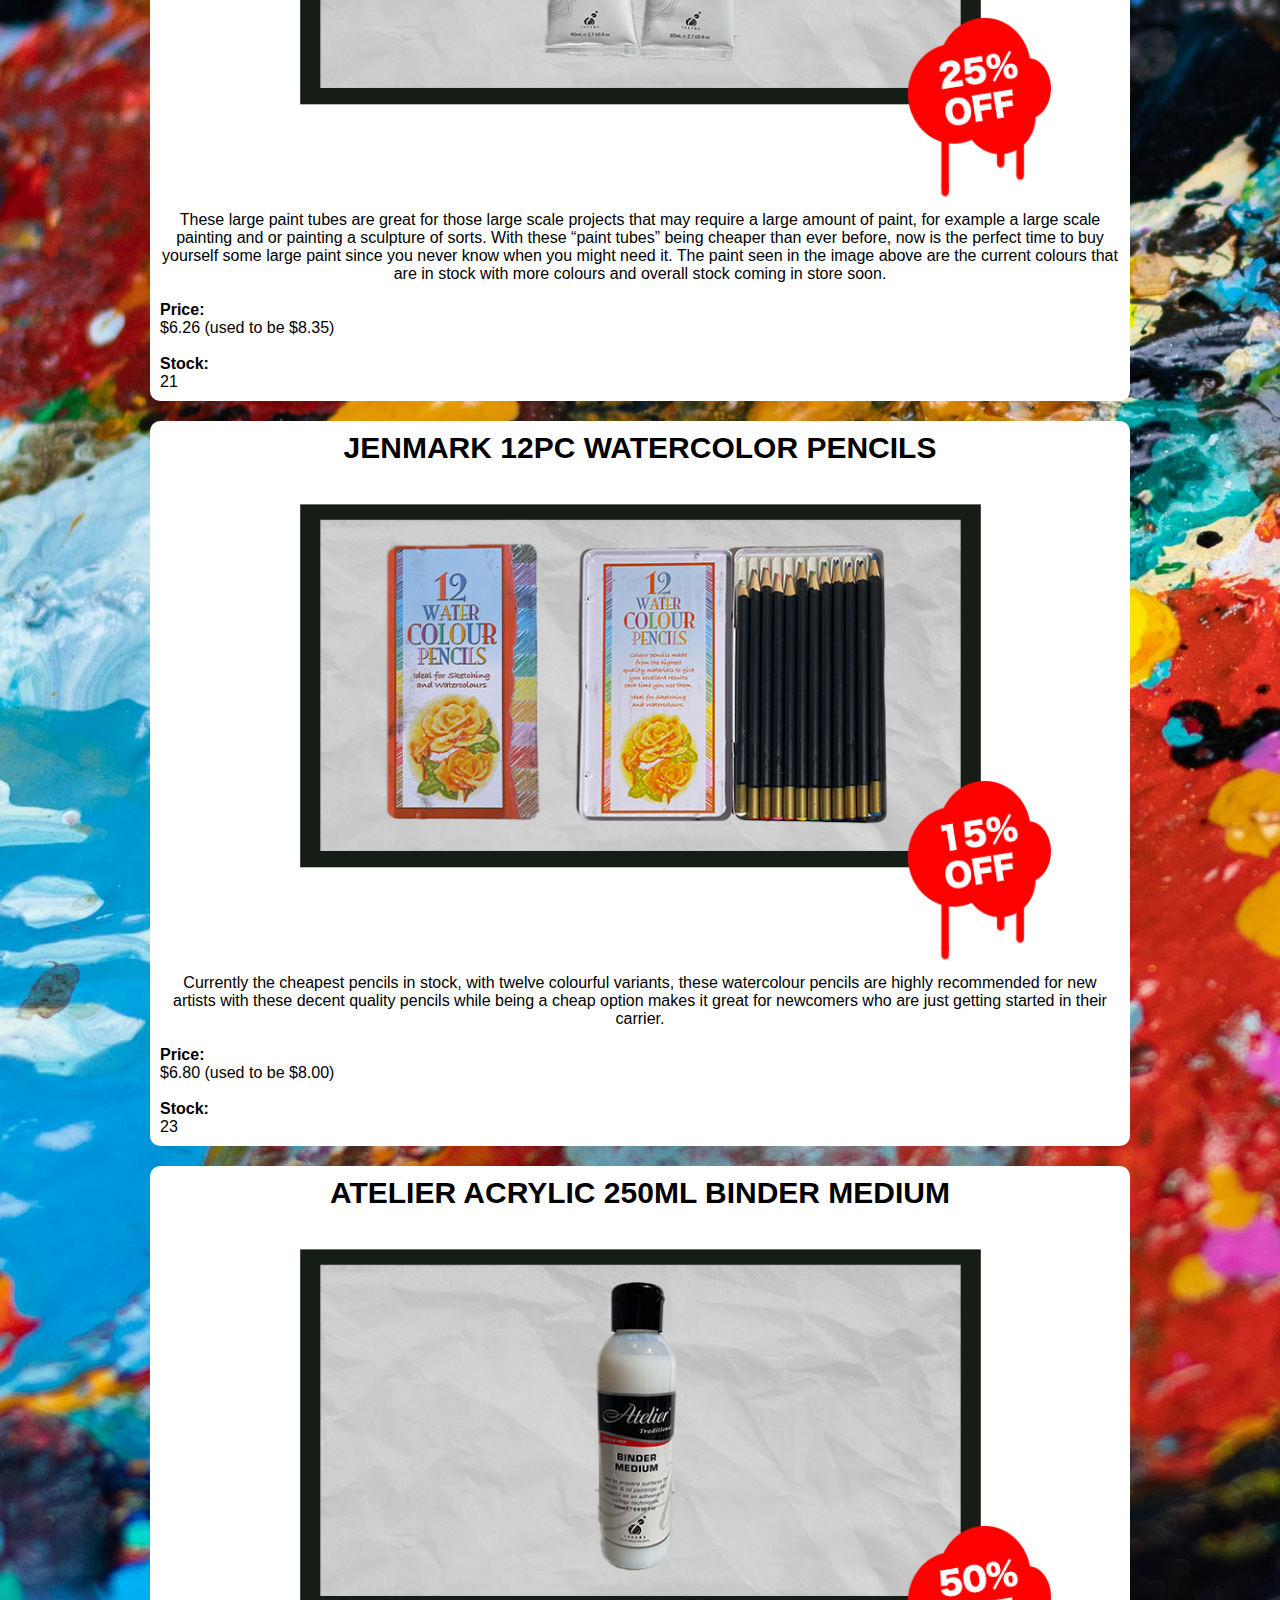
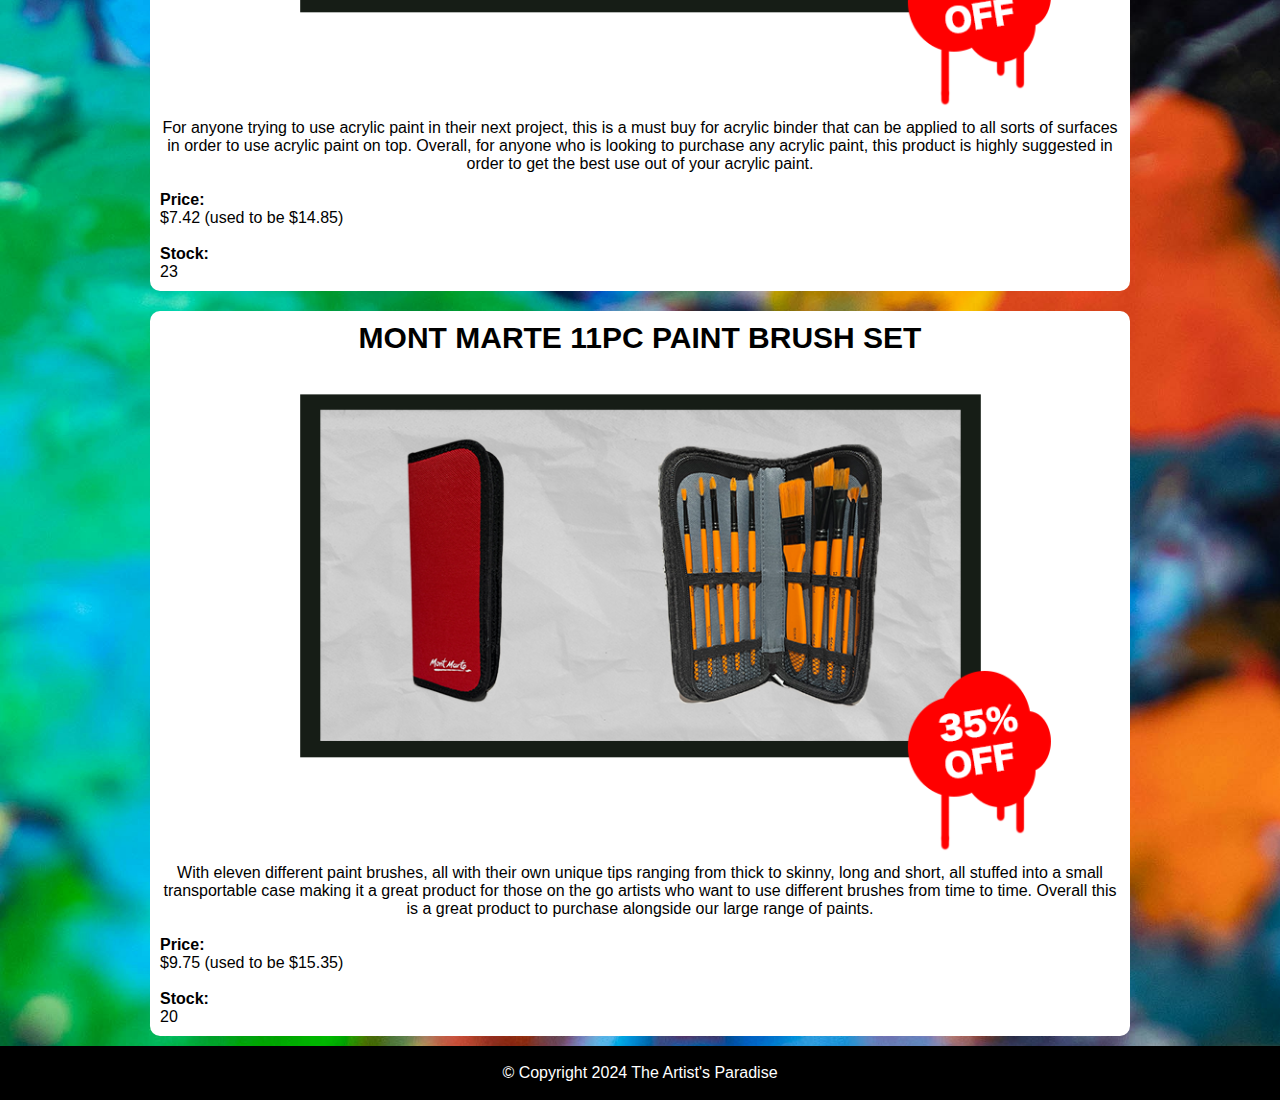
<file: OnSale.html>
<!doctype html>
<html>
	<head>
		<title>The Artist's Paradise</title>
		<link href="style.css" rel="stylesheet" type="text/css">
		<meta name="viewport" content="width=device-width, intial-scale=1">
		<link rel="preconnect" href="https://fonts.googleapis.com">
		<link rel="preconnect" href="https://fonts.gstatic.com" crossorigin>
		<link href="https://fonts.googleapis.com/css2?family=Freeman&display=swap" rel="stylesheet">
	</head>
	
	<body>
		<header>
			<img src="VET.Logo.TheArtist'sParadise.WebsiteDesign.png" alt="Logo">
			<nav>
				<ul>
					<li>
						<a href="index.html">Home</a>
					</li>
					<li>
						<a href="AllProducts.html">All Products</a>
					</li>
					<li>
						<a href="OnSale.html">On Sale</a>
					</li>
					<li>
						<a href="LimitedStock.html">Limited Stock</a>
					</li>
				</ul>
			</nav>
		</header>
		
		<main>
			<article class="item">
				<!--main content goes here-->
				<h1>THE ARTIST'S PARADISE</h1>
				<h2>--------------------------------------------------------</h2>
			  <h2>ON SALE</h2>
            </article>
			
			<article class="item">
			<h2>UNI PIN 0.4 MM FINELINERS</h2>
			<img src="FineLiners.png" alt="Uni Pin 0.4 mm Fineliners">
			<p>Our cheapest product that is currently in store, the best option for those on a budget. These fineliners are perfect for adding finishing touches to your artwork being perfect for all sorts of different line work. These fineliners are recommended for those who are looking for a cheap alternative to making their artwork pop.</p>
			<p class="Copyright">invisible text</p>
			<h3>Price:</h3>
			<p class="LeftText">$3.40 (used to be $4.00) (per fineliner)</p>
			<p class="Copyright">invisible text</p>
			<h3>Stock:</h3>
			<p class="LeftText">83</p>
			</article>
			
			<article class="item">
			<h2>ATELIER 80ML INTERACTIVE ACRYLIC PAINT</h2>
			<img src="LargePaintSet.png" alt="Atelier 80mL Interactive Acrylic Paint">
			<p>These large paint tubes are great for those large scale projects that may require a large amount of paint, for example a large scale painting and or painting a sculpture of sorts. With these “paint tubes” being cheaper than ever before, now is the perfect time to buy yourself some large paint since you never know when you might need it. The paint seen in the image above are the current colours that are in stock with more colours and overall stock coming in store soon.</p>
			<p class="Copyright">invisible text</p>
			<h3>Price:</h3>
			<p class="LeftText">$6.26 (used to be $8.35)</p>
			<p class="Copyright">invisible text</p>
			<h3>Stock:</h3>
			<p class="LeftText">21</p>
			</article>
			
			<article class="item">
			<h2>JENMARK 12PC WATERCOLOR PENCILS</h2>
			<img src="12WaterColourPencilSet.png" alt="Jenmark 12pc Watercolor Pencils">
			<p>Currently the cheapest pencils in stock, with twelve colourful variants, these watercolour pencils are highly recommended for new artists with these decent quality pencils while being a cheap option makes it great for newcomers who are just getting started in their carrier. </p>
			<p class="Copyright">invisible text</p>
			<h3>Price:</h3>
			<p class="LeftText">$6.80 (used to be $8.00)</p>
			<p class="Copyright">invisible text</p>
			<h3>Stock:</h3>
			<p class="LeftText">23</p>
			</article>
			
			<article class="item">
			<h2>Atelier ACRYLIC 250ML BINDER MEDIUM</h2>
			<img src="BinderMedium.png" alt="Atelier Traditional 250ml Binder Medium">
			<p>For anyone trying to use acrylic paint in their next project, this is a must buy for acrylic binder that can be applied to all sorts of surfaces in order to use acrylic paint on top. Overall, for anyone who is looking to purchase any acrylic paint, this product is highly suggested in order to get the best use out of your acrylic paint.</p>
			<p class="Copyright">invisible text</p>
			<h3>Price:</h3>
			<p class="LeftText">$7.42 (used to be $14.85)</p>
			<p class="Copyright">invisible text</p>
			<h3>Stock:</h3>
			<p class="LeftText">23</p>
			</article>
			
			<article class="item">
			<h2>MONT MARTE 11PC PAINT BRUSH SET</h2>
			<img src="PaintBrushSet.png" alt="Mont Marte 11pc Paint Brush Set">
			<p>With eleven different paint brushes, all with their own unique tips ranging from thick to skinny, long and short, all stuffed into a small transportable case making it a great product for those on the go artists who want to use different brushes from time to time. Overall this is a great product to purchase alongside our large range of paints.</p>
			<p class="Copyright">invisible text</p>
			<h3>Price:</h3>
			<p class="LeftText">$9.75 (used to be $15.35)</p>
			<p class="Copyright">invisible text</p>
			<h3>Stock:</h3>
			<p class="LeftText">20</p>
			</article>
			
			<!--main content ends here-->
		</main>
		<p class="Copyright"> </p>
		<footer>
		  <p>invisible text</p>
			<p class="Copyright">&copy; Copyright 2024 The Artist's Paradise</p>
	<p>invisible text</p>
	</footer>
	</body>
</html>
</file>
<file: style.css>
@charset "UTF-8";
/* CSS Document */

*{
	margin:0;
	padding:0;
	box-sizing: border-box;
	font-size:16px;
}

img,
iframe {
	max-width: 100%;
	height: auto;
	/* so that aspet ratio is kept even if height is declared in markup */
	border: 0;
	/* this stops a border if the image is inside a link */
}

/* This is a CSS comment.
Always comment your work to explain what you're doing */
body {
	font-family: arial, sans-serif;
}

/*
background color defaults
Note that HTML and CSS use American spelling (color not colour). */
body {
	background-color: orange;
}
header {
	background-color: black;
}
/* Note that if we want a number of different elements to have the same style, we just comma separate them. */
header, footer {
	text-align: center;
}

/* TYPOGRAPHY*/

h1 {
	font-size:50px;
	color: black;
	text-transform: uppercase;
	text-align: center;
	font-family: 'Freeman', sans-serif;
}
h2 {
	font-size: 30px;
	font-family: 'lato', sans-serif;
	text-transform: uppercase;
	Text-align: center;
}
h1, h2, p, li {
	padding-bottem: 1em;
	Text-align: center;
}

.item {
	background-color: white;
	padding:1%;
	margin:1%;
	margin-bottem: 20px;
	margin-top: 20px;
	border-radius:10px;
}

.LeftText {
	text-align: left
}
/* let's bring the width in a little */
/* cheak it out - we're responsive without even trying! */
main {
	/* There's rarely any time you should set an explicit width. Always use max-width wherever possible. */
	max-width: 1000px;
	/* Change the above to width: 1000px and see what happens with responsive */
	margin-left: auto;
	margin-right: auto;
}

/* let's talk about nesting */
.item li {
	margin-left: 25px;
}
blockquote {
	text-transform: uppercase;
	font-style: italic;
}

nav {
	text-align: center;
}
nav li {
	display: inline-block;
}
/* nac li a, or nac a ?? */ nav a {
	background: white;
	color: black;
	padding: 5px;
	text-decoration: none;
	border-radius: 5px;
}
nav a:hover {
	background: orange;
}
body {
	background-color: black;
	background-image: url(BG.jpg);
	background-repeat: no-repeat;
	background-size: cover;
}

.Copyright {
	color: white;
}

footer {
	background-color: black;
}
</file>
